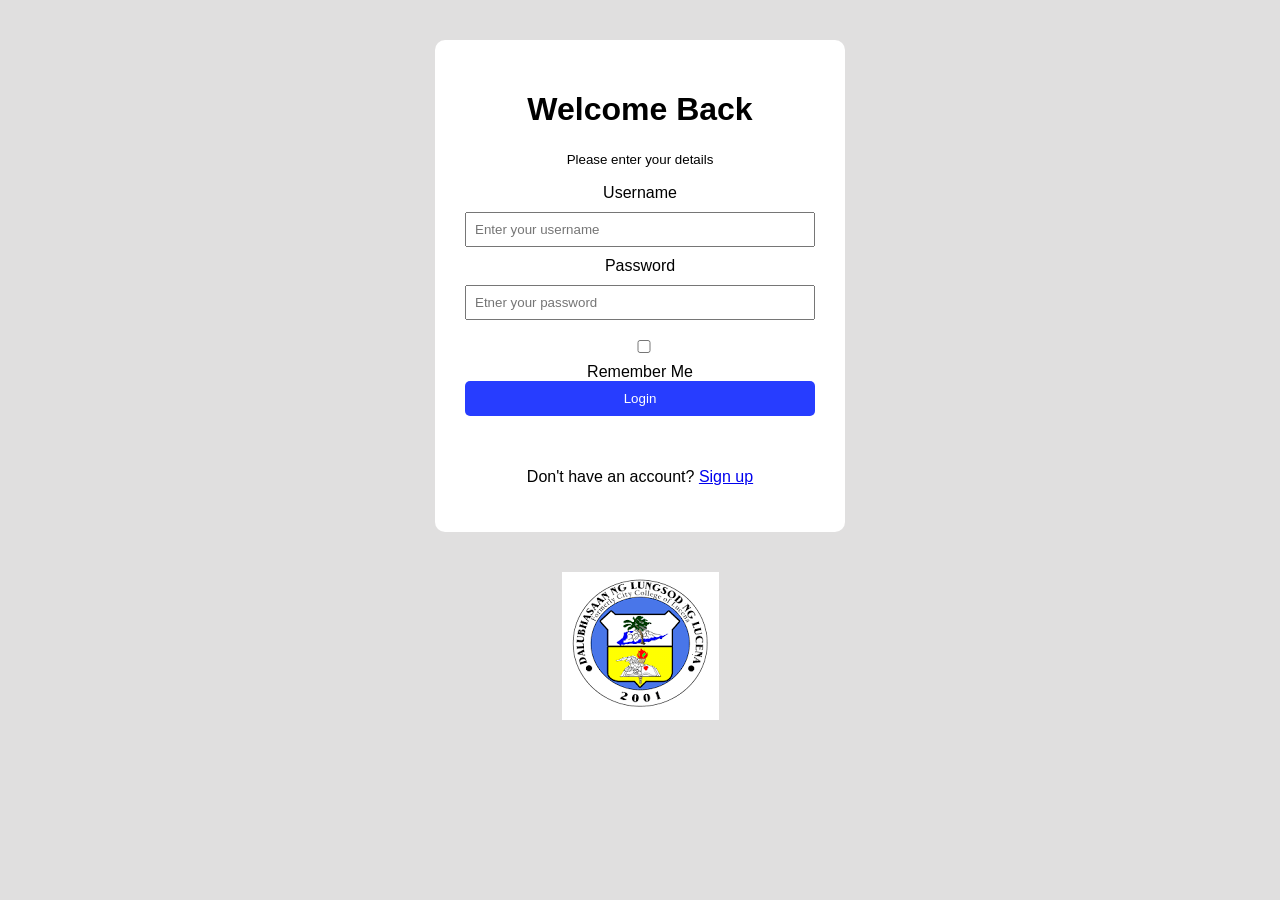
<file: index.html>
<!DOCTYPE html>
<html lang="en">
<head>
    <meta charset="UTF-8">
    <meta name="viewport" content="width=device-width, initial-scale=1.0">
    <title>Document</title>

    <style>
        body {
            background-color: rgb(224, 223, 223);
            background-attachment: fixed;
            font-family: arial;
        }

        .login_box {
            background-color: white;
            width: 350px;
            margin: 40px;
            padding: 30px;
            margin: 40px auto;
            border-radius: 10px;
            text-align: center;
        }

        input {
            width: 100%;
            padding: 8px;
            margin-top: 10px;
            margin-bottom: 10px;
            box-sizing: border-box;
        }

        button {
            width: 100%;
            padding: 10px;
            background-color: rgb(39, 61, 255);
            color: white;
            border: none;
            border-radius: 5px;
        }

        .container {
            display: flex;
            justify-content: center;
        }



    </style>


</head>
<body>
    <div class="login_box">
        <h1>Welcome Back </h1>
        <p><small>Please enter your details</small></p>

        <form>
            <label for="username">Username</label>
            <input type="text" id="username" name="username" placeholder="Enter your username" required>

            <label for="password">Password</label>
            <input type="password" id="password" name="password" placeholder="Etner your password" required>

            <input type="checkbox" id="remember">
            <label for="remember" style="display: inline">Remember Me</label>

            <button type="submit">Login</button>
        </form>

        <br><br>
        <p>Don't have an account? <a href="https://youtu.be/dQw4w9WgXcQ?si=ukVsC8VFG8wiyquI" target="blank">Sign up</a></p>

    </div>

    <div class="container">
    <img class="logo" alt="dll" src="[data-uri]"
    </div>
    
</body>
</html>
</file>
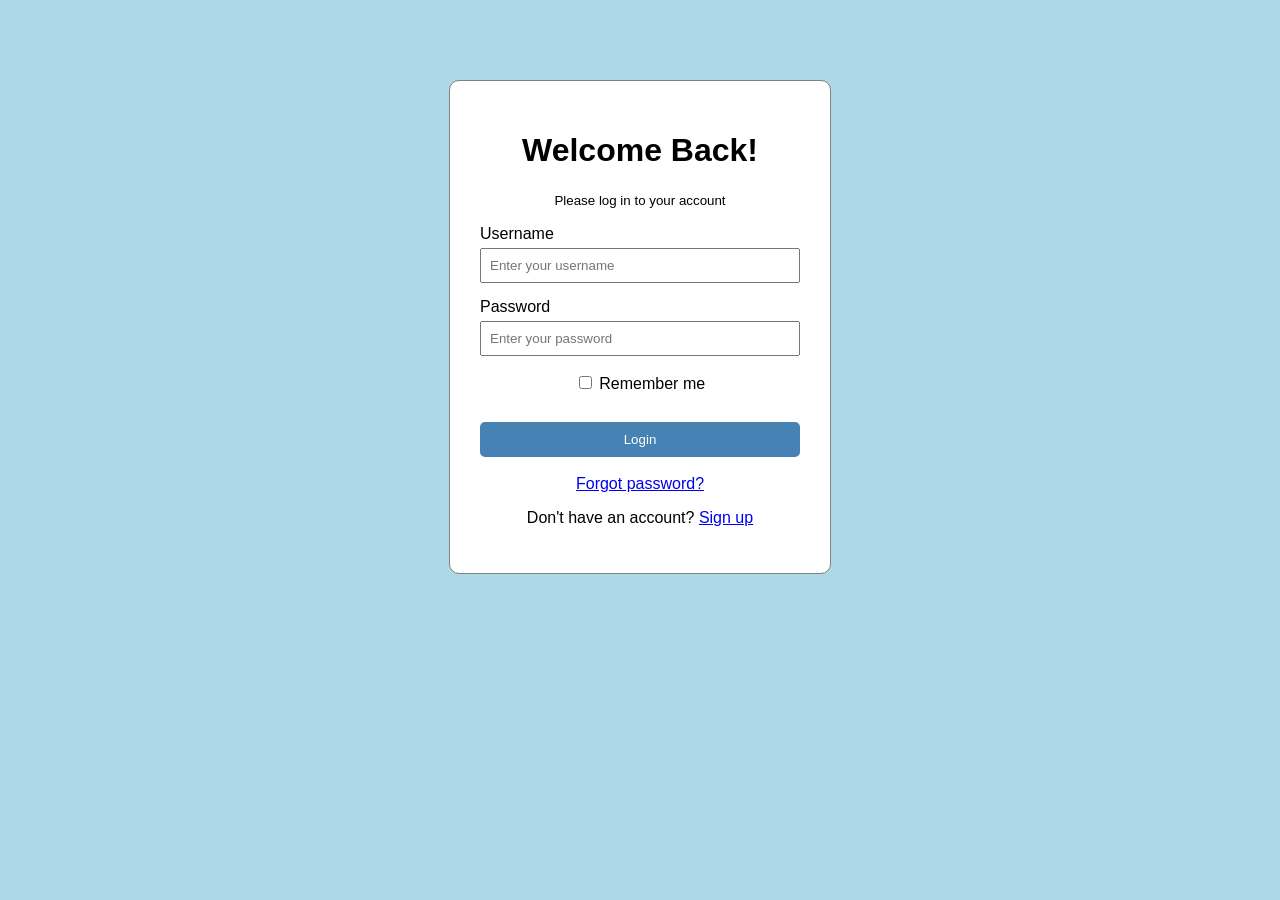
<file: Login.html>
<!DOCTYPE html>
<html>

<head>
    <title>Login Page</title>

    
    <style>
        body {
            background-color: lightblue;
            font-family: Arial, sans-serif;
        }


        .login-box {
            background-color: white;
            width: 320px;
            margin: 80px auto;
            padding: 30px;
            border: 1px solid gray;
            border-radius: 10px;
            text-align: center;
        }

        input {
            width: 100%;
            padding: 8px;
            margin-top: 5px;
            margin-bottom: 15px;
            box-sizing: border-box;
        }

        label {
            display: block;
            text-align: left;
        }

        button {
            width: 100%;
            padding: 10px;
            background-color: steelblue;
            color: white;
            border: none;
            border-radius: 5px;
        }
    </style>
</head>

<body>

    <div class="login-box">
        <h1>Welcome Back!</h1>
        <p><small>Please log in to your account</small></p>


        <form action="#" method="post">

            <label for="username">Username</label>
            <input type="text" id="username" name="username" placeholder="Enter your username" required>

            <label for="password">Password</label>
            <input type="password" id="password" name="password" placeholder="Enter your password" required>

            <input type="checkbox" id="remember" name="remember" style="width:auto;">
            <label for="remember" style="display:inline;">Remember me</label>
            <br><br>

            <button type="submit">Login</button>
        </form>

        <br>
        <a href="#">Forgot password?</a>
        <p>Don't have an account? <a href="#">Sign up</a></p>
    </div>

</body>

</html>
</file>
